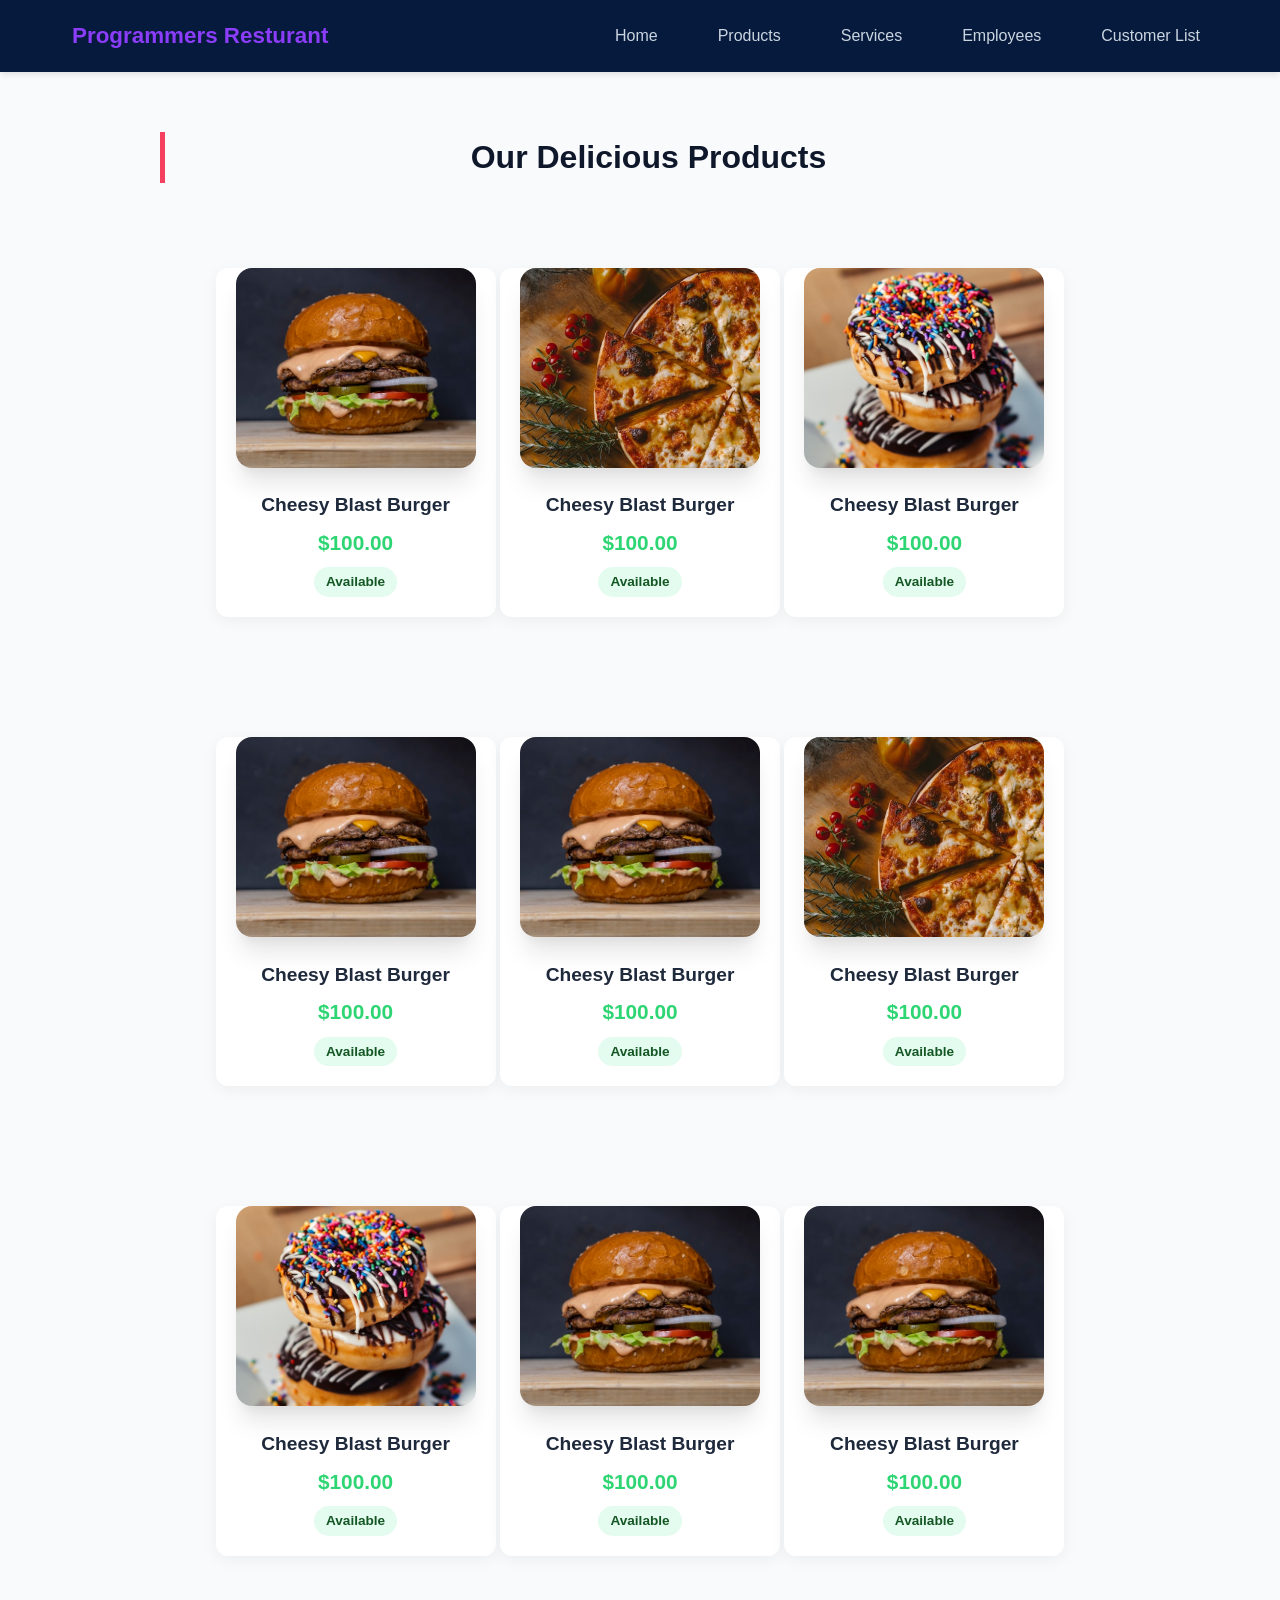
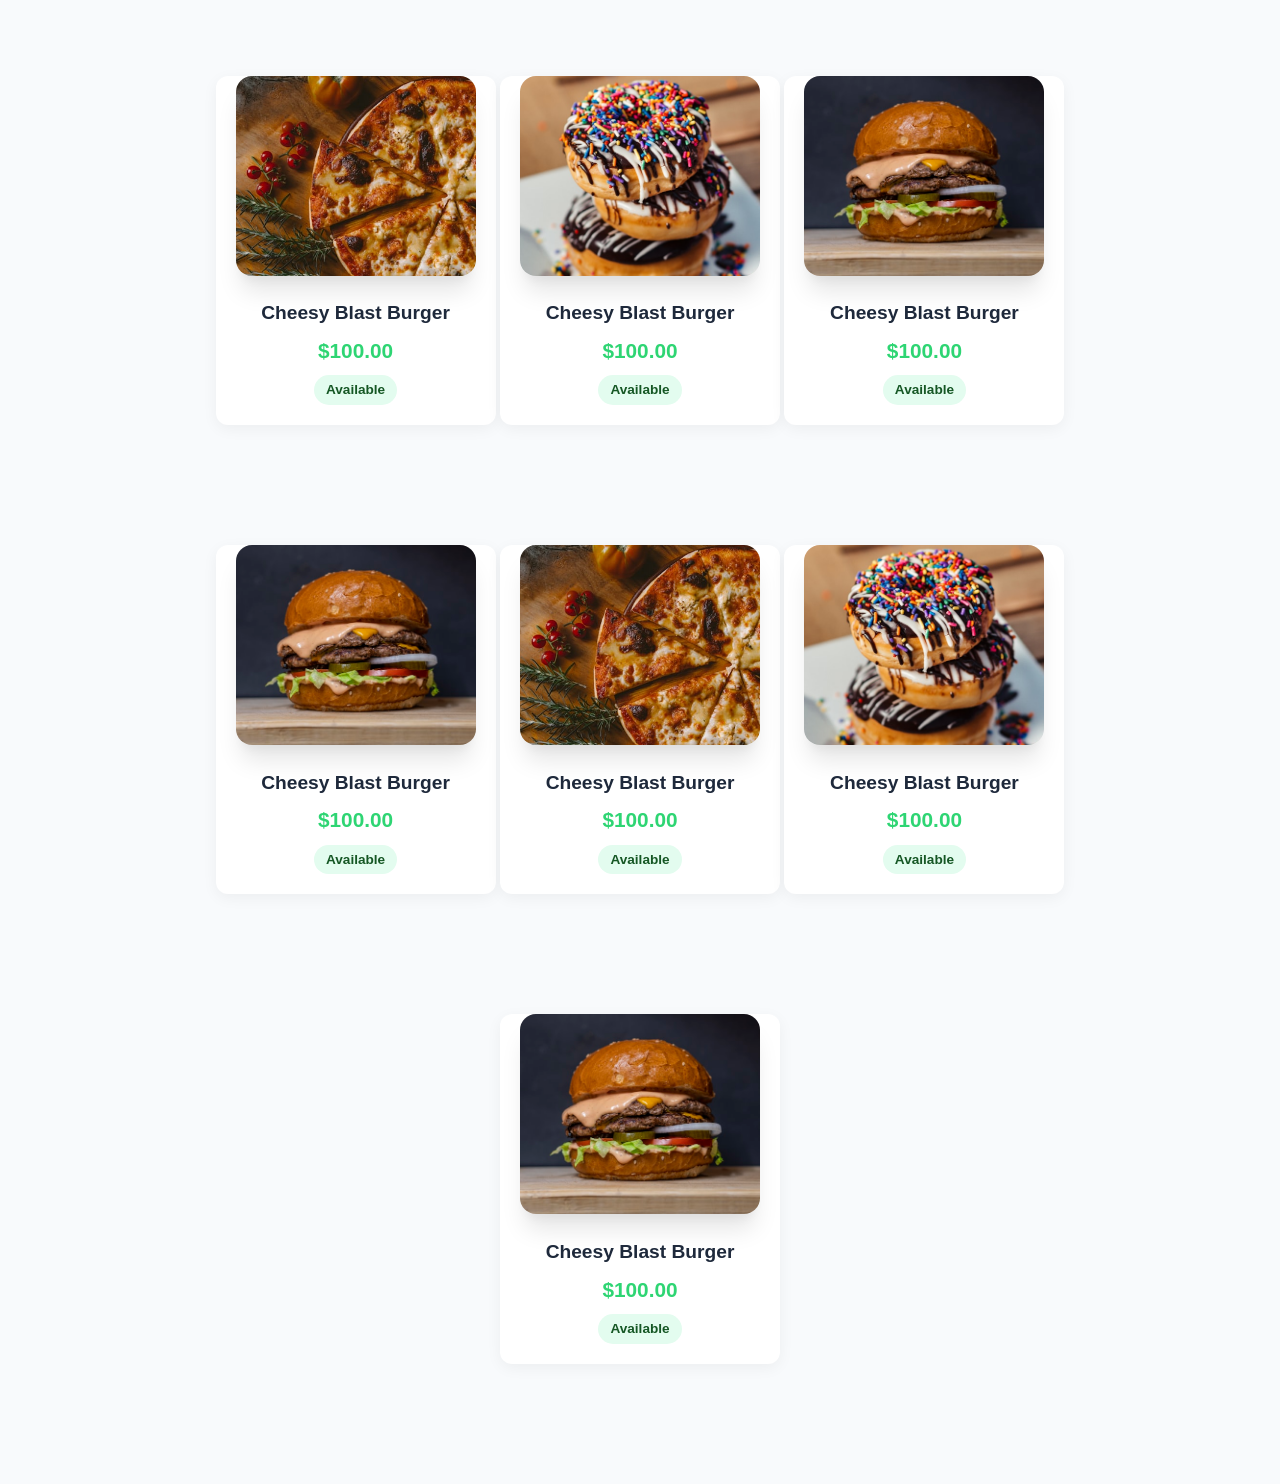
<file: products.html>
<!DOCTYPE html>
<html lang="en">
<head>
    <meta charset="UTF-8">
    <meta name="viewport" content="width=device-width, initial-scale=1.0">
    <link rel="stylesheet" href="style.css">
    <title>Poducts Page</title>
</head>
<body>

    <nav>
        <a href=""><i class="fa-solid fa-utensils"></i>Programmers Resturant</a>
        <ul>
            <li><a href="index.html"><i class="fa-solid fa-house"></i>Home</a></li>
            <li><a href=""><i class="fas fa-hamburger"></i>Products</a></li>
            <li><a href=""><i class="fas fa-concierge-bell"></i>Services</a></li>
            <li><a href=""><i class="fas fa-users"></i>Employees</a></li>
            <li><a href=""><i class="fas fa-id-card"></i>Customer List</a></li>

        </ul>
    </nav>

    <div>
        <h2>Our Delicious Products</h2>
        <div>
            <img src="Images/products1.jfif" alt="">
            <h3>Cheesy Blast Burger</h3>
            <p>$100.00</p>
            <p>Available</p>
        </div>
    
        <div>
            <img src="Images/Products2.jfif" alt="">
            <h3>Cheesy Blast Burger</h3>
            <p>$100.00</p>
            <p>Available</p>
        </div>
    
        <div>
            <img src="Images/Products3.jfif" alt="">
            <h3>Cheesy Blast Burger</h3>
            <p>$100.00</p>
            <p>Available</p>
        </div>
 
        <div>
            <img src="Images/products1.jfif" alt="">
            <h3>Cheesy Blast Burger</h3>
            <p>$100.00</p>
            <p>Available</p>
        </div>
        <div>
            <img src="Images/products1.jfif" alt="">
            <h3>Cheesy Blast Burger</h3>
            <p>$100.00</p>
            <p>Available</p>
        </div>
    
        <div>
            <img src="Images/Products2.jfif" alt="">
            <h3>Cheesy Blast Burger</h3>
            <p>$100.00</p>
            <p>Available</p>
        </div>
    
        <div>
            <img src="Images/Products3.jfif" alt="">
            <h3>Cheesy Blast Burger</h3>
            <p>$100.00</p>
            <p>Available</p>
        </div>
 
        <div>
            <img src="Images/products1.jfif" alt="">
            <h3>Cheesy Blast Burger</h3>
            <p>$100.00</p>
            <p>Available</p>
        </div>
        <div>
            <img src="Images/products1.jfif" alt="">
            <h3>Cheesy Blast Burger</h3>
            <p>$100.00</p>
            <p>Available</p>
        </div>
    
        <div>
            <img src="Images/Products2.jfif" alt="">
            <h3>Cheesy Blast Burger</h3>
            <p>$100.00</p>
            <p>Available</p>
        </div>
    
        <div>
            <img src="Images/Products3.jfif" alt="">
            <h3>Cheesy Blast Burger</h3>
            <p>$100.00</p>
            <p>Available</p>
        </div>
 
        <div>
            <img src="Images/products1.jfif" alt="">
            <h3>Cheesy Blast Burger</h3>
            <p>$100.00</p>
            <p>Available</p>
        </div>
        <div>
            <img src="Images/products1.jfif" alt="">
            <h3>Cheesy Blast Burger</h3>
            <p>$100.00</p>
            <p>Available</p>
        </div>
    
        <div>
            <img src="Images/Products2.jfif" alt="">
            <h3>Cheesy Blast Burger</h3>
            <p>$100.00</p>
            <p>Available</p>
        </div>
    
        <div>
            <img src="Images/Products3.jfif" alt="">
            <h3>Cheesy Blast Burger</h3>
            <p>$100.00</p>
            <p>Available</p>
        </div>
 
        <div>
            <img src="Images/products1.jfif" alt="">
            <h3>Cheesy Blast Burger</h3>
            <p>$100.00</p>
            <p>Available</p>
        </div>
    </div>
</body>
</html>
</file>
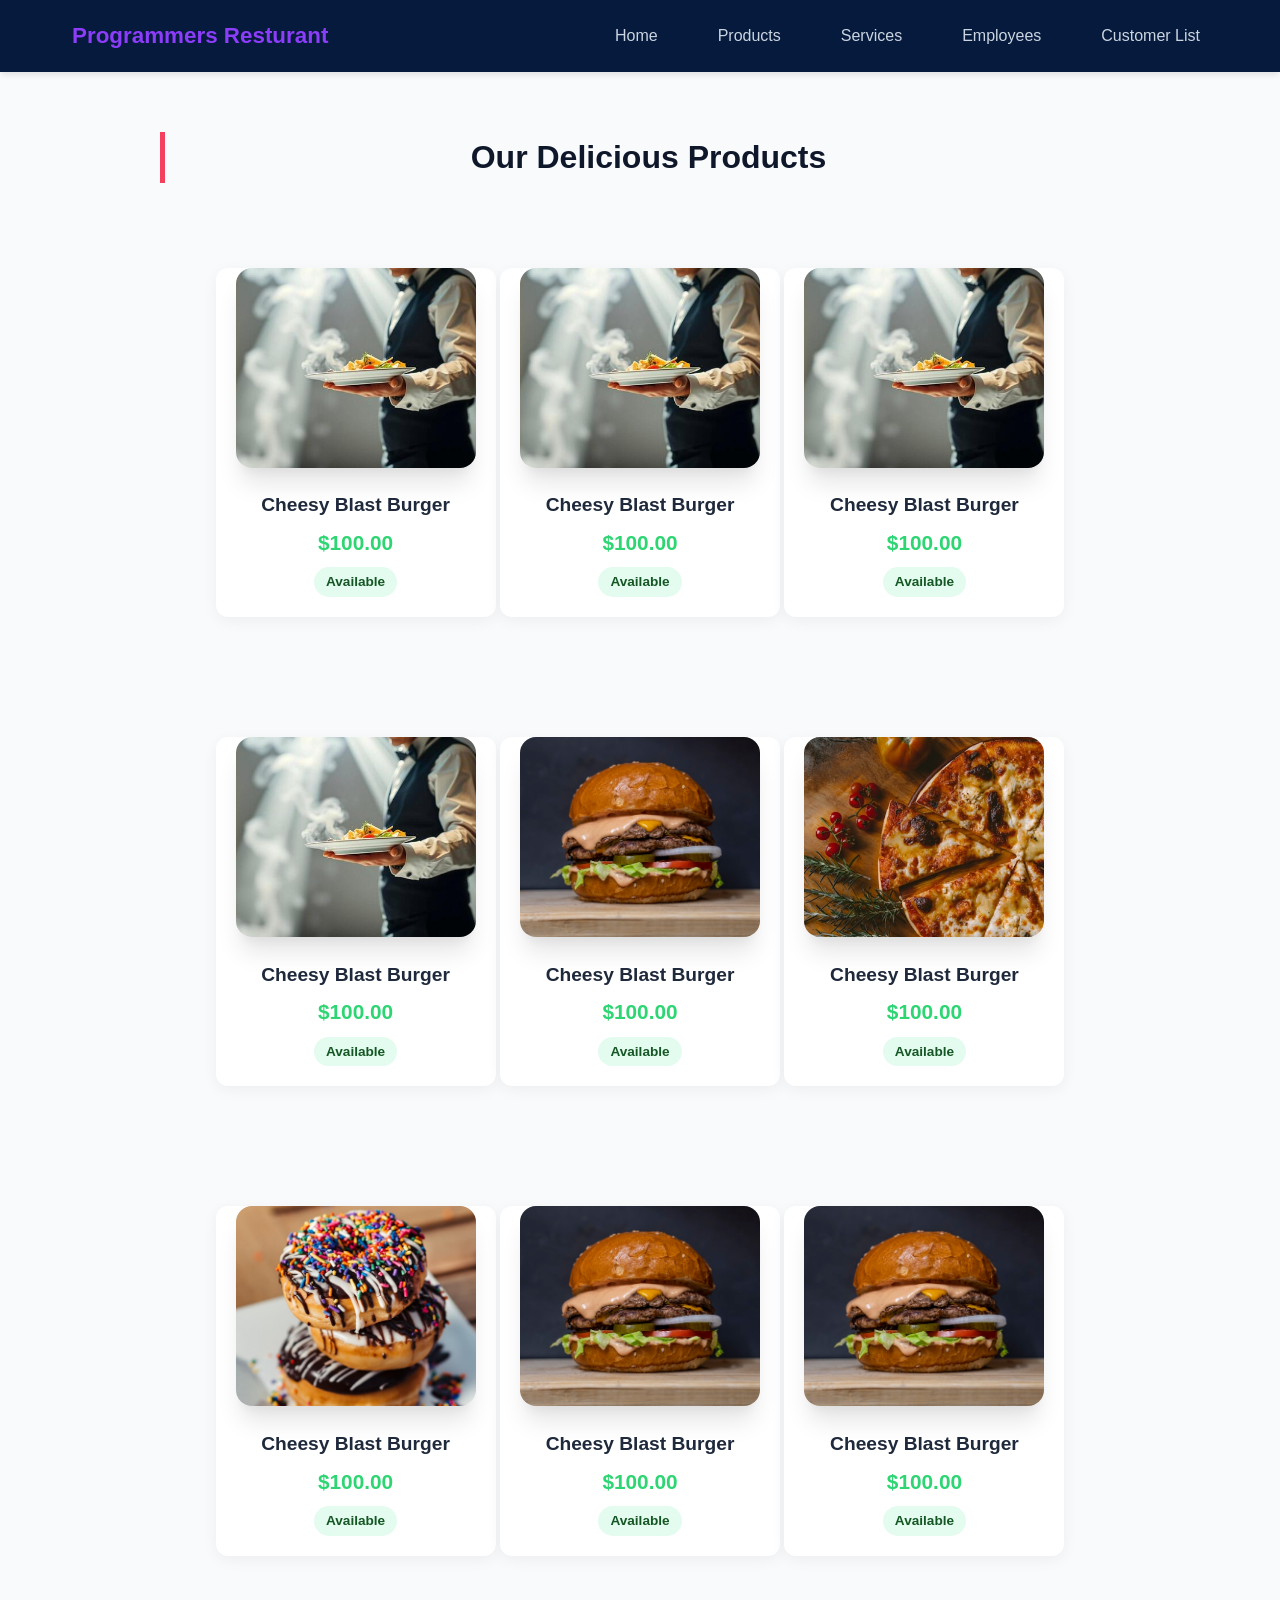
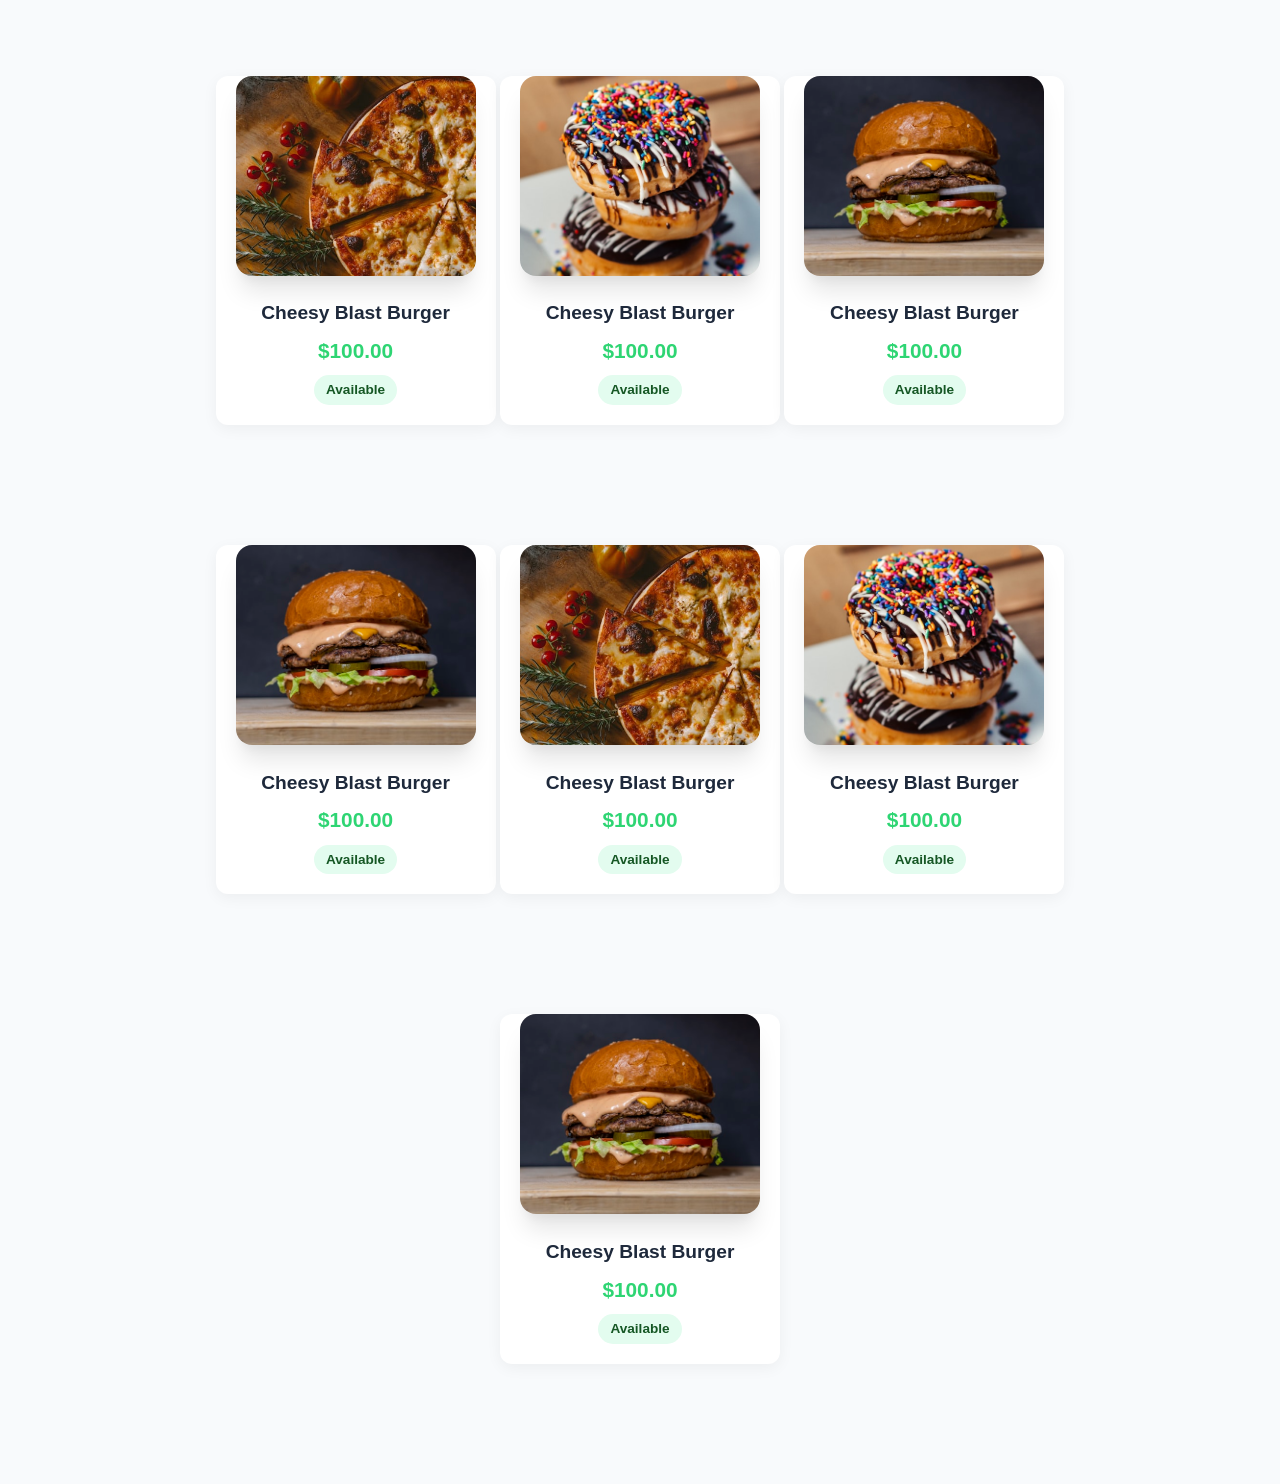
<file: Services.html>
<!DOCTYPE html>
<html lang="en">
<head>
    <meta charset="UTF-8">
    <meta name="viewport" content="width=device-width, initial-scale=1.0">
    <link rel="stylesheet" href="style.css">
    <title>Poducts Page</title>
</head>
<body>

    <nav>
        <a href=""><i class="fa-solid fa-utensils"></i>Programmers Resturant</a>
        <ul>
            <li><a href="index.html"><i class="fa-solid fa-house"></i>Home</a></li>
            <li><a href="products.html"><i class="fas fa-hamburger"></i>Products</a></li>
            <li><a href=""><i class="fas fa-concierge-bell"></i>Services</a></li>
            <li><a href=""><i class="fas fa-users"></i>Employees</a></li>
            <li><a href=""><i class="fas fa-id-card"></i>Customer List</a></li>

        </ul>
    </nav>

    <div>
        <h2>Our Delicious Products</h2>
        <div>
            <img src="Images/service1.jpg" alt="">
            <h3>Cheesy Blast Burger</h3>
            <p>$100.00</p>
            <p>Available</p>
        </div>
    
        <div>
            <img src="Images/service1.jpg" alt="">
            <h3>Cheesy Blast Burger</h3>
            <p>$100.00</p>
            <p>Available</p>
        </div>
    
        <div>
            <img src="Images/service1.jpg" alt="">
            <h3>Cheesy Blast Burger</h3>
            <p>$100.00</p>
            <p>Available</p>
        </div>
 
        <div>
            <img src="Images/service1.jpg" alt="">
            <h3>Cheesy Blast Burger</h3>
            <p>$100.00</p>
            <p>Available</p>
        </div>
        <div>
            <img src="Images/products1.jfif" alt="">
            <h3>Cheesy Blast Burger</h3>
            <p>$100.00</p>
            <p>Available</p>
        </div>
    
        <div>
            <img src="Images/Products2.jfif" alt="">
            <h3>Cheesy Blast Burger</h3>
            <p>$100.00</p>
            <p>Available</p>
        </div>
    
        <div>
            <img src="Images/Products3.jfif" alt="">
            <h3>Cheesy Blast Burger</h3>
            <p>$100.00</p>
            <p>Available</p>
        </div>
 
        <div>
            <img src="Images/products1.jfif" alt="">
            <h3>Cheesy Blast Burger</h3>
            <p>$100.00</p>
            <p>Available</p>
        </div>
        <div>
            <img src="Images/products1.jfif" alt="">
            <h3>Cheesy Blast Burger</h3>
            <p>$100.00</p>
            <p>Available</p>
        </div>
    
        <div>
            <img src="Images/Products2.jfif" alt="">
            <h3>Cheesy Blast Burger</h3>
            <p>$100.00</p>
            <p>Available</p>
        </div>
    
        <div>
            <img src="Images/Products3.jfif" alt="">
            <h3>Cheesy Blast Burger</h3>
            <p>$100.00</p>
            <p>Available</p>
        </div>
 
        <div>
            <img src="Images/products1.jfif" alt="">
            <h3>Cheesy Blast Burger</h3>
            <p>$100.00</p>
            <p>Available</p>
        </div>
        <div>
            <img src="Images/products1.jfif" alt="">
            <h3>Cheesy Blast Burger</h3>
            <p>$100.00</p>
            <p>Available</p>
        </div>
    
        <div>
            <img src="Images/Products2.jfif" alt="">
            <h3>Cheesy Blast Burger</h3>
            <p>$100.00</p>
            <p>Available</p>
        </div>
    
        <div>
            <img src="Images/Products3.jfif" alt="">
            <h3>Cheesy Blast Burger</h3>
            <p>$100.00</p>
            <p>Available</p>
        </div>
 
        <div>
            <img src="Images/products1.jfif" alt="">
            <h3>Cheesy Blast Burger</h3>
            <p>$100.00</p>
            <p>Available</p>
        </div>
    </div>
</body>
</html>
</file>
<file: style.css>
* {
    margin: 0;
    padding: 0;
    box-sizing: border-box;
    font-family: 'Segoe UI', Tahoma, Geneva, Verdana, sans-serif;
}

body {
    background-color: #f8fafc;
    color: #334155;
    line-height: 1.6;
}


nav {
    background-color: #051a3c; 
    padding: 15px 5%;
    display: flex;
    justify-content: space-between;
    align-items: center;
    position: sticky;
    top: 0;
    z-index: 1000;
    box-shadow: 0 4px 6px -1px rgba(0, 0, 0, 0.1);
}

nav a {
    text-decoration: none;
    font-size: 1.4rem;
    font-weight: 700;
    color: #8c3dfa; /* Soft Programming Blue */
    display: flex;
    align-items: center;
    gap: 8px;
}

nav a i {
    color: #f43f5e; /* Rose Red Accent for Food */
}

nav ul {
    list-style: none;
    display: flex;
    gap: 20px;
}

nav ul li a {
    font-size: 1rem;
    font-weight: 500;
    color: #cbd5e1;
    padding: 8px 16px;
    border-radius: 6px;
    transition: all 0.3s ease;
}

nav ul li a i {
    color: #94a3b8;
    font-size: 0.9rem;
}


nav ul li a:hover {
    color: #ffffff;
    background-color: #334155;
}

nav ul li a:hover i {
    color: #38bdf8;
}

div:not(nav div):not(footer div) {
    max-width: 1000px;
    margin: 60px auto;
    padding: 0 20px;
    text-align: center;
}

h1 {
    font-size: 2.8rem;
    color: #0f172a;
    margin-bottom: 15px;
    font-weight: 800;
    letter-spacing: -0.5px;
}

p {
    font-size: 1.15rem;
    color: #64748b;
    max-width: 700px;
    margin: 0 auto 25px auto;
}
div img {
    width: 100%;
    max-height: 480px;
    object-fit: cover;
    border-radius: 16px;
    box-shadow: 0 20px 25px -5px rgba(0, 0, 0, 0.1), 0 10px 10px -5px rgba(0, 0, 0, 0.04);
}



footer {
    background-color: #0f172a; /* Solid Deep Slate */
    color: #94a3b8;
    padding: 50px 5% 40px 5%;
    margin-top: 100px;
    display: flex;
    justify-content: space-around;
    flex-wrap: wrap;
    gap: 40px;
    border-top: 4px solid #38bdf8;
}

footer div {
    flex: 1;
    min-width: 250px;
    max-width: 400px;
}

footer h3 {
    color: #ffffff;
    font-size: 1.3rem;
    margin-bottom: 18px;
    display: flex;
    align-items: center;
    gap: 10px;
}

footer h3 i {
    color: #f43f5e;
}

footer p {
    font-size: 0.95rem;
    color: #94a3b8;
    margin: 0 0 10px 0;
    text-align: left;
}

footer div:first-child p {
    line-height: 1.8;
}








/* for products page */


div:has(> h2) {
    max-width: 1200px;
    margin: 40px auto;
    padding: 0 20px;
}

h2 {
    font-size: 2rem;
    color: #0f172a;
    margin-bottom: 25px;
    border-left: 5px solid #f43f5e;
    padding-left: 12px;
}

div:has(> img) {
    display: inline-block;
    width: 280px;
    background: #ffffff;
    border-radius: 12px;
    overflow: hidden;
    box-shadow: 0 4px 15px rgba(0, 0, 0, 0.05);
    margin: 15px;
    text-align: left;
    transition: transform 0.3s ease;
    vertical-align: top;
}

div:has(> img):hover {
    transform: translateY(-5px);
}

div img {
    width: 100%;
    height: 200px;
    object-fit: cover;
}

h3 {
    font-size: 1.2rem;
    color: #1e293b;
    padding: 15px 15px 5px 15px;
}

p:nth-of-type(1) {
    font-size: 1.3rem;
    font-weight: 700;
    color: #2ed573;
    padding: 0 15px;
    margin-bottom: 8px;
}

p:nth-of-type(2) {
    display: inline-block;
    font-size: 0.85rem;
    font-weight: 600;
    background-color: #e3fcef;
    color: #155724;
    padding: 4px 12px;
    border-radius: 20px;
    margin: 0 15px 20px 15px;
}









@media (max-width: 768px) {
    nav {
        flex-direction: column;
        gap: 15px;
        text-align: center;
    }

    nav ul {
        flex-wrap: wrap;
        justify-content: center;
        gap: 10px;
    }

    h1 {
        font-size: 2.2rem;
    }

    footer {
        flex-direction: column;
        text-align: left;
        padding: 40px 30px;
    }
    
    footer p {
        text-align: left;
    }
}
</file>
